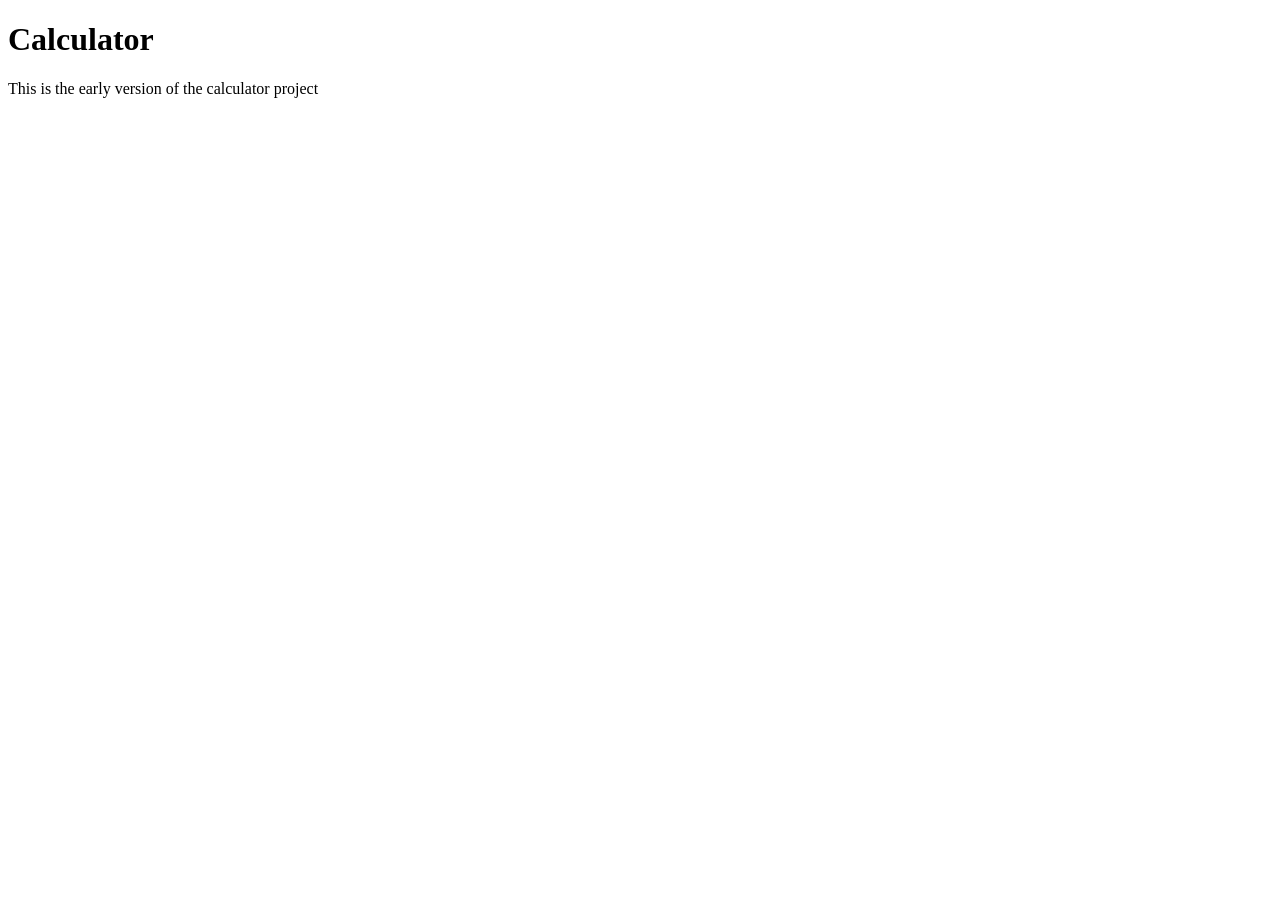
<file: index.html>
<!DOCTYPE html>
<html lang="en">
<head>
  <meta charset="UTF-8">
  <meta http-equiv="X-UA-Compatible" content="IE=edge">
  <meta name="viewport" content="width=device-width, initial-scale=1.0">
  <title>Calculator</title>
</head>
<body>
  <h1>Calculator</h1>
  <p>This is the early version of the calculator project</p>
</body>
</html>
</file>
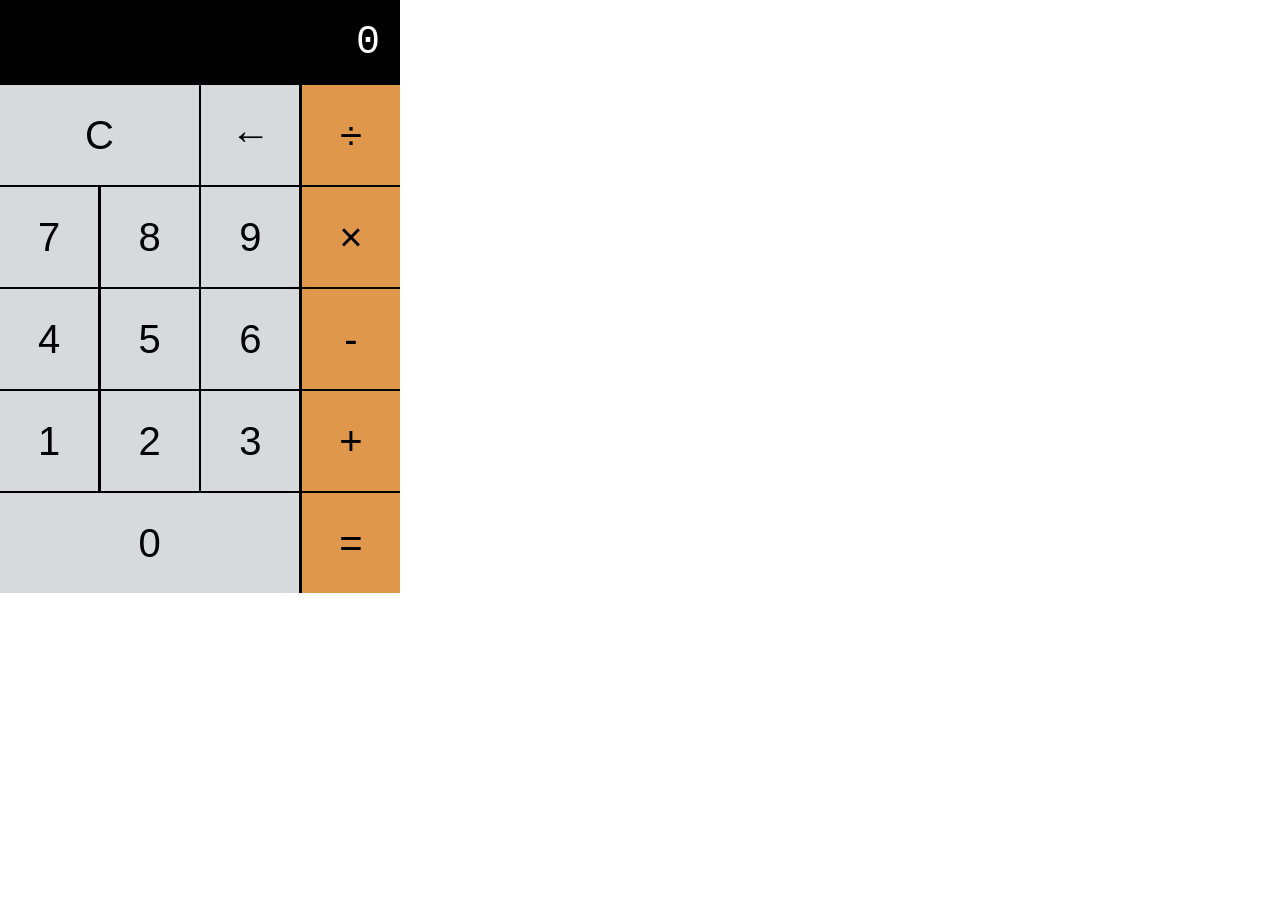
<file: Calculator/index.html>
<!DOCTYPE html>
<html lang="en">
<head>
    <meta charset="UTF-8">
    <meta name="viewport" content="width=device-width, initial-scale=1.0">
    <meta http-equiv="X-UA-Compatible" content="ie=edge">
    <title>Calculator</title>
    <link rel="stylesheet" href="./calculator.css">
</head>
<body>
    <div class="calc">
        <section class="screen">
          0
        </section>
        <section class="calc-buttons">
            <div class="calc-row">
                <button class="double calc-button">C</button>
                <button class="calc-button">←</button>
                <button class="calc-button">÷</button>
            </div>
            <div class="calc-row">
                <button class="calc-button">7</button>
                <button class="calc-button">8</button>
                <button class="calc-button">9</button>
                <button class="calc-button">×</button>
            </div>
            <div class="calc-row">
                <button class="calc-button">4</button>
                <button class="calc-button">5</button>
                <button class="calc-button">6</button>
                <button class="calc-button">-</button>
            </div>
            <div class="calc-row">
                <button class="calc-button">1</button>
                <button class="calc-button">2</button>
                <button class="calc-button">3</button>
                <button class="calc-button">+</button>
            </div>
            <div class="calc-row">
                <button class="triple calc-button">0</button>
                <button class="calc-button">=</button>
            </div>
        </section>
    </div>
    <script src="script.js"></script>
</body>
</html>
</file>
<file: Calculator/calculator.css>
* {
    box-sizing: border-box;
}

body {
    padding: 0; 
    margin: 0;
}

.calc {
    width: 400px;
    background-color: black;
    color: white;
}

.screen {
    font-size : 40px;
    font-family: 'Courier New', Courier, monospace;
    text-align: right;
    padding: 20px;

}
.calc-button {
  background-color: #d8d9db;
  color: black;
  height: 100px;
  width: 24.5%;
  border: none;
  border-radius: 0;
  font-size: 40px;
  cursor: pointer;

}

.calc-button:hover {
    background-color: #ebebeb;
}
.calc-button:active {
    background-color: #bbbcbe;
}
.calc-button:last-child {
    background-color: #df974c;
}
.calc-button:last-child:hover {
    background-color:#dfb07e;
}
.calc-button:last-child:active {
    background-color: #dd8d37;
}
.double {
    width: 49.7%;
}
.triple {
    width: 74.8%;
}
.calc-row {
    display: flex;
    align-content: stretch;
    justify-content: space-between;
    margin-bottom: 0.5%;
}
</file>
